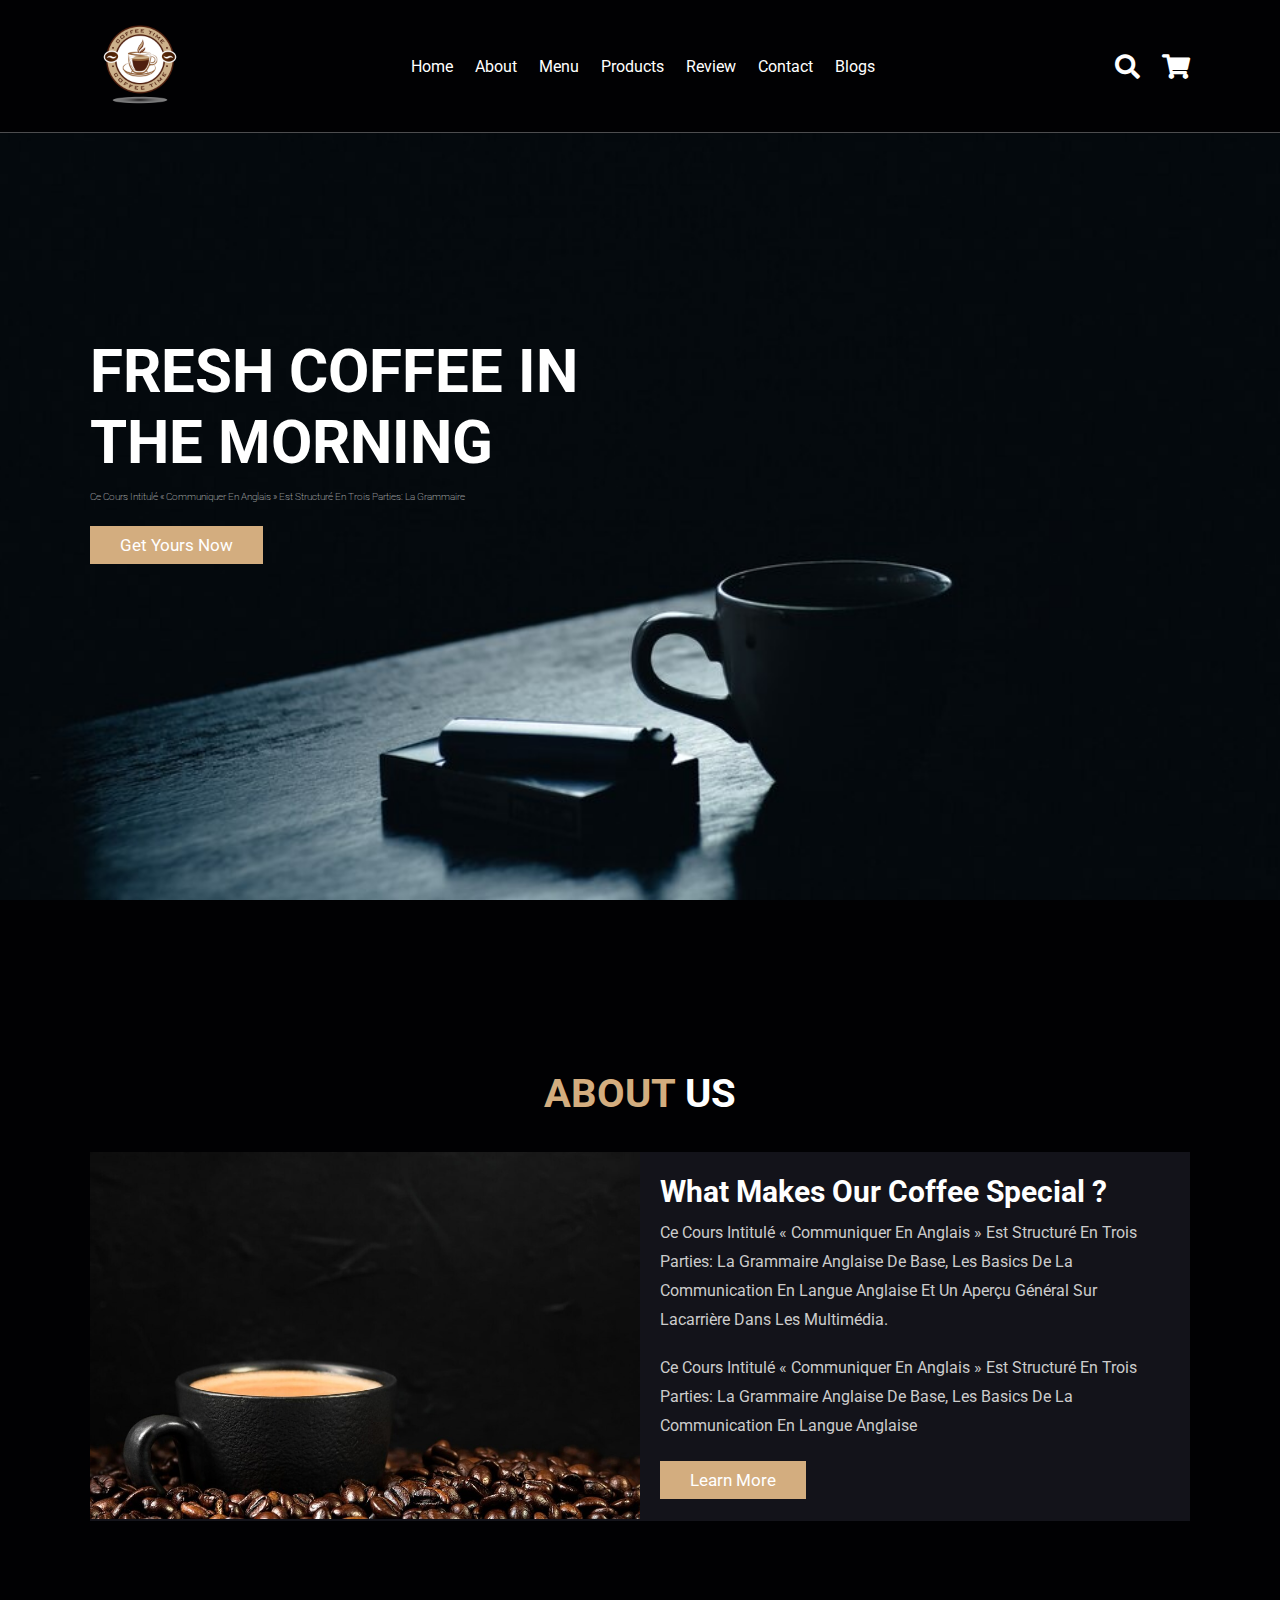
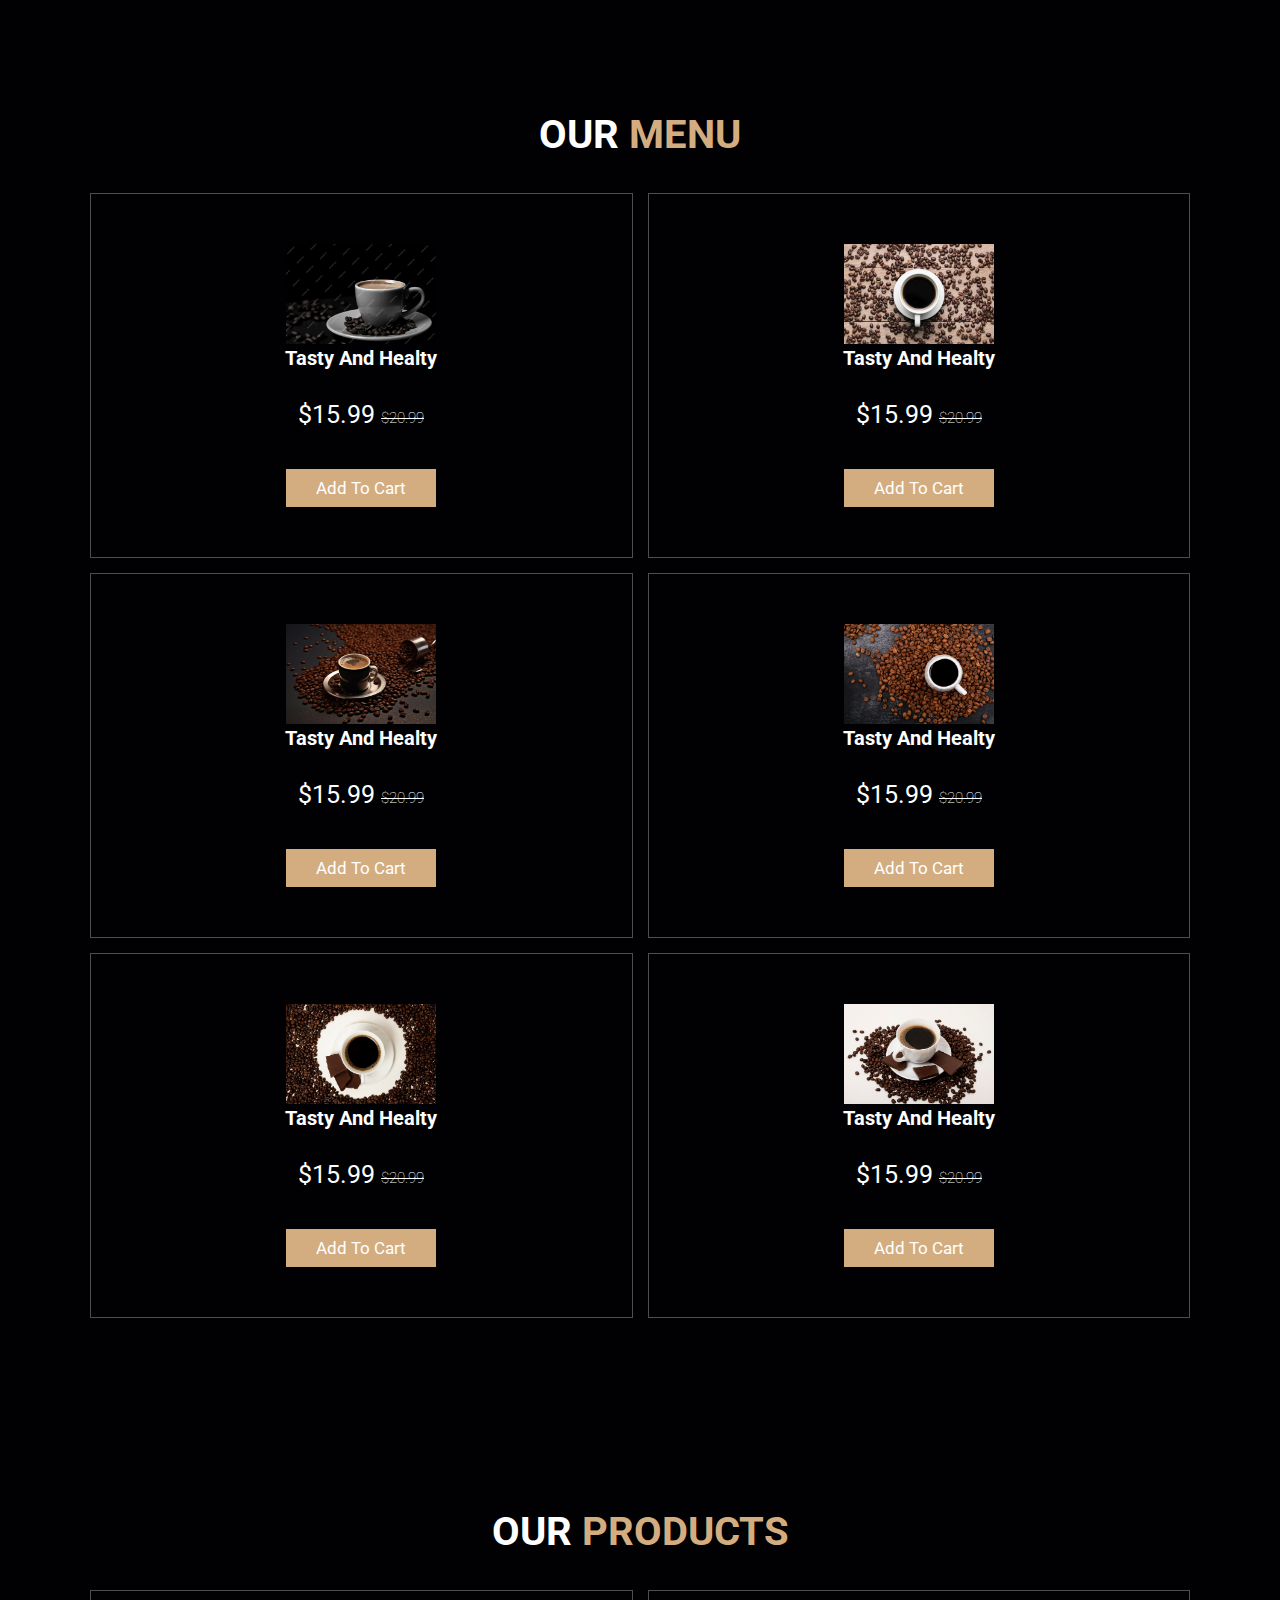
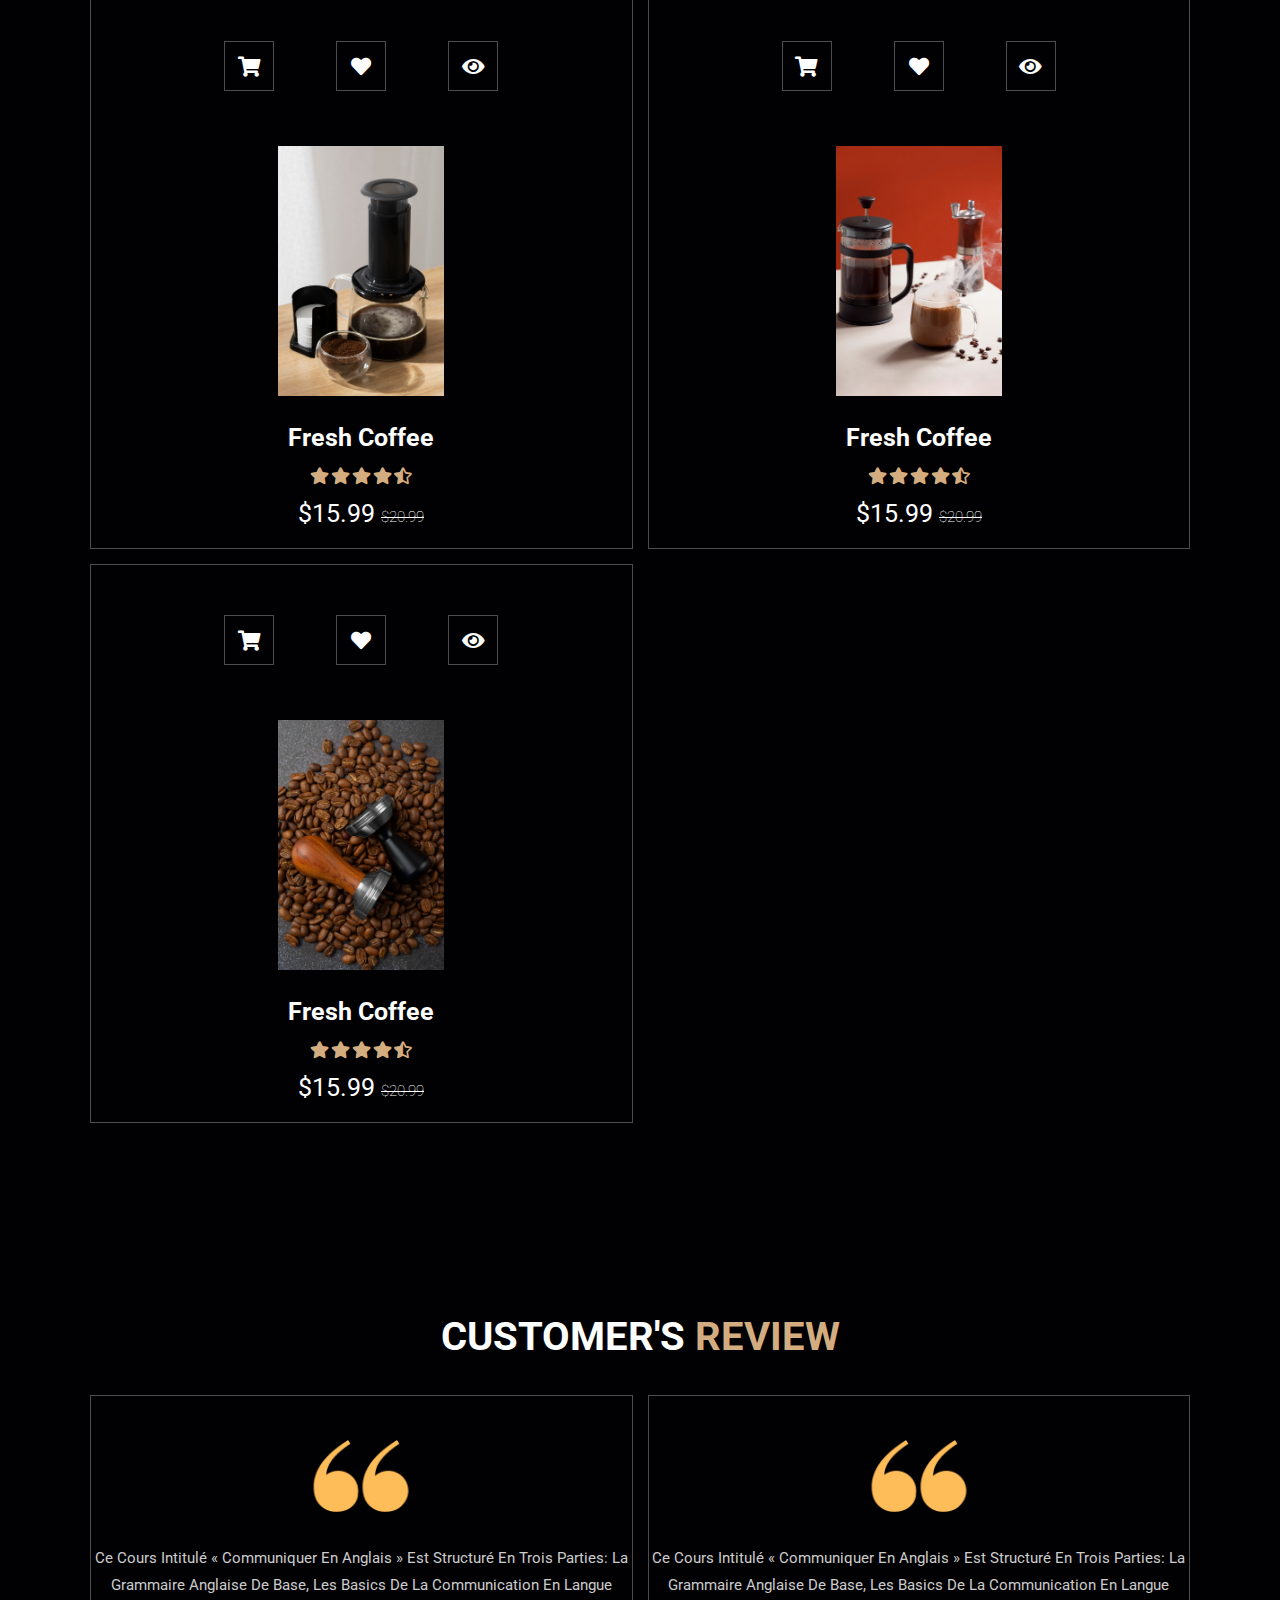
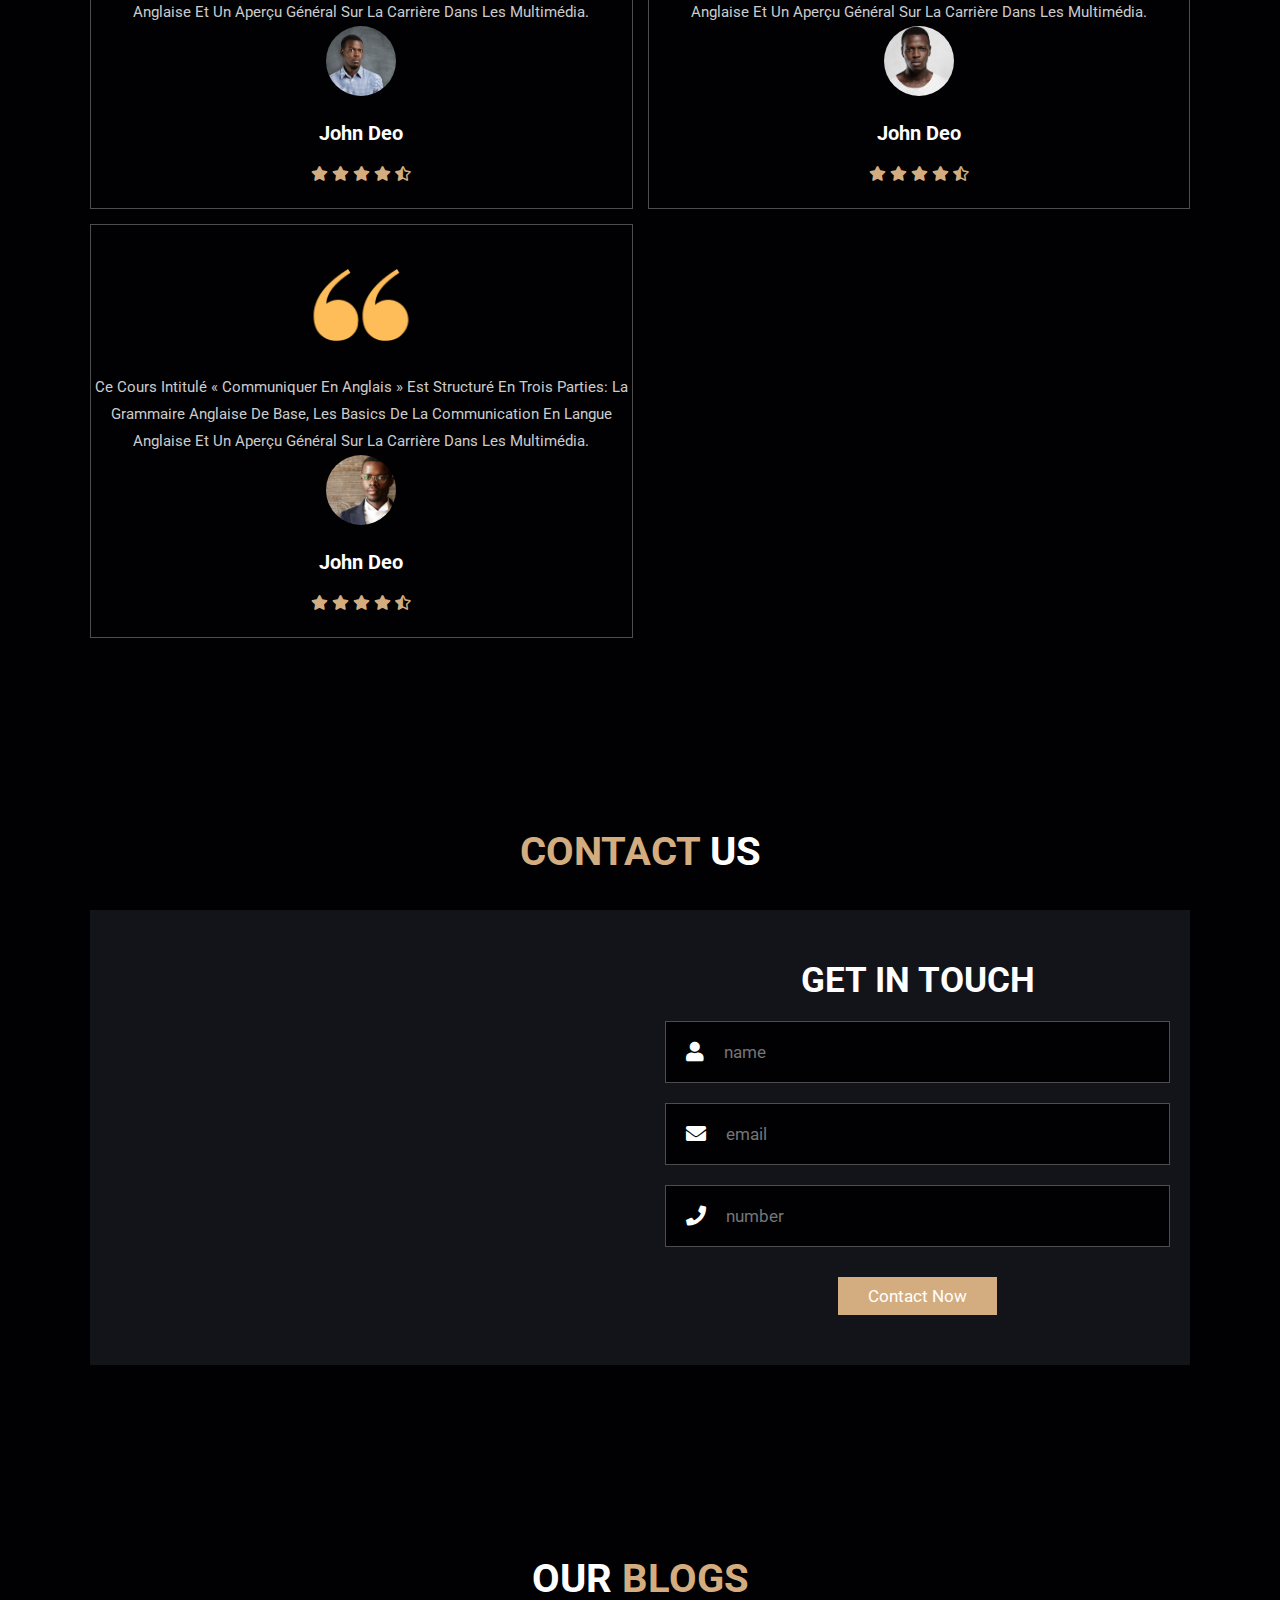
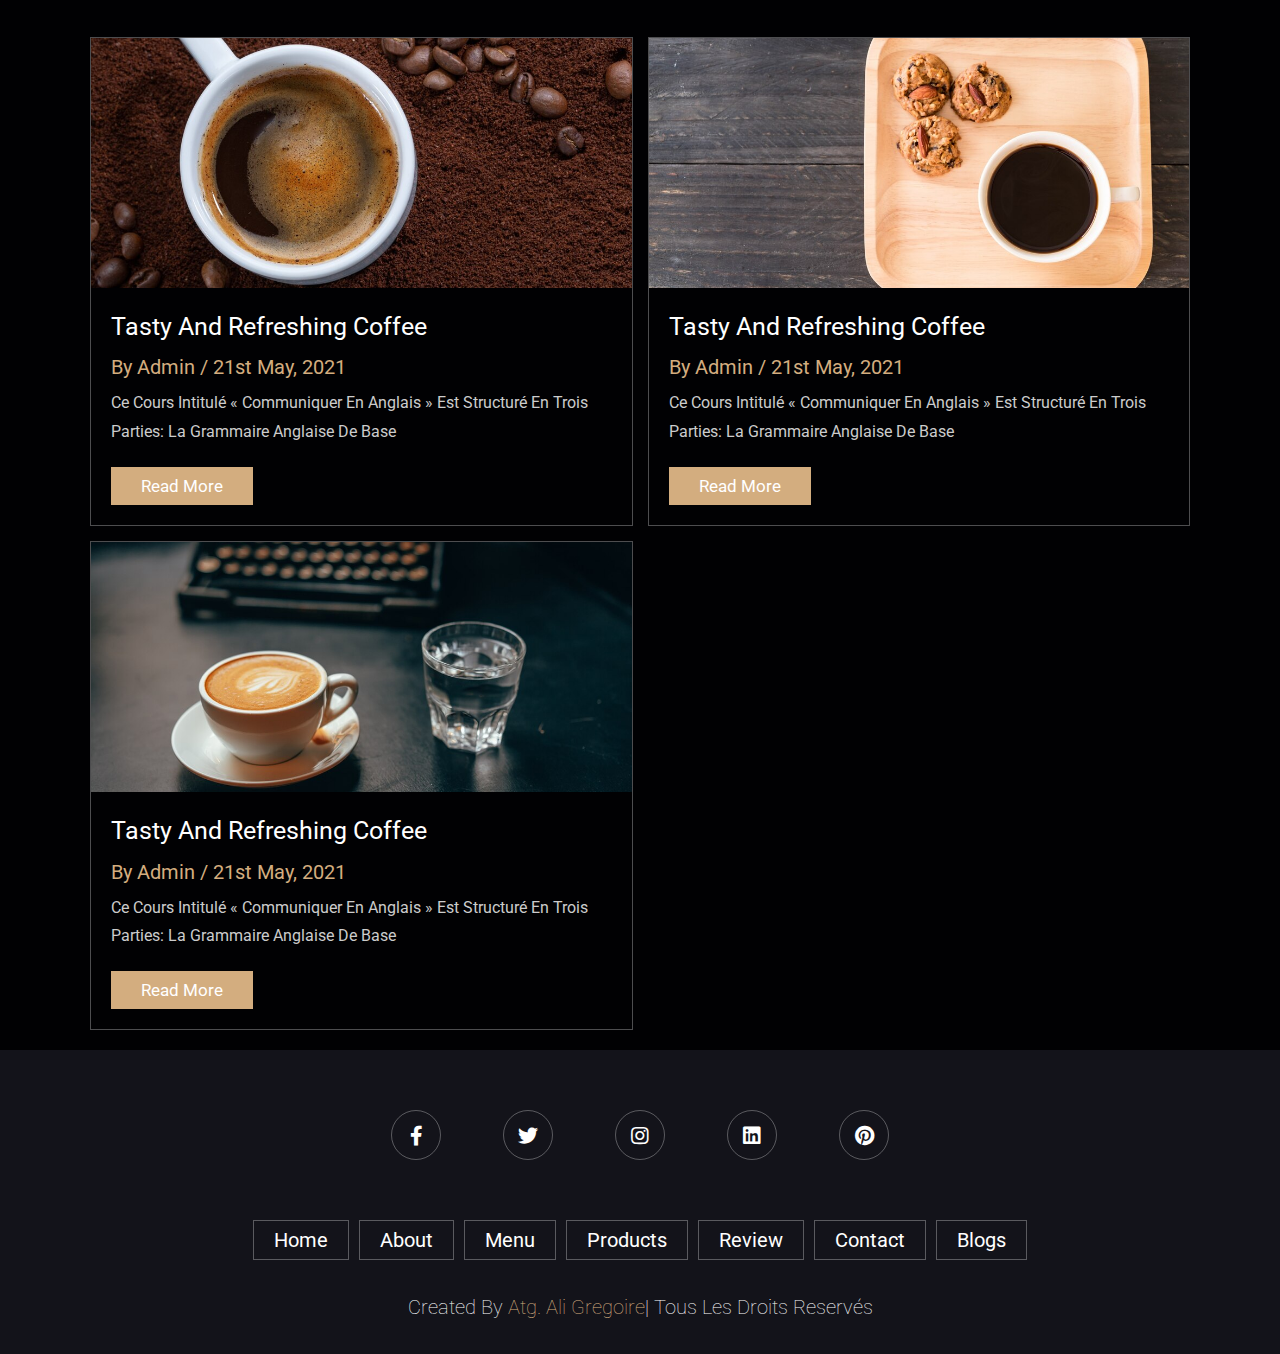
<file: index.html>
<!DOCTYPE html>
<html lang="fr">
<head>
    <meta charset="UTF-8">
    <meta name="viewport" content="width=device-width, initial-scale=1.0">
    <title>Site web café</title>
    <link rel="stylesheet" href="https://cdnjs.cloudflare.com/ajax/libs/font-awesome/5.15.4/css/all.min.css">
    <link rel="stylesheet" href="style.css">
   

</head>

<!--le header section-->

<header class="header">

    <a href="#" class="logo">
        <img src="logo.png" style="width: 100px; 
        height: auto;" alt="">
    </a>

    <nav class="navbar">
        <a href="#home">home</a>
        <a href="#about">about</a>
        <a href="#menu">menu</a>
        <a href="#products">products</a>
        <a href="#review">review</a>
        <a href="#contact">contact</a>
        <a href="#blogs">blogs</a>
    </nav>

    <div class="icons">
        <div class="fas fa-search" id="search-btn"></div>
        <div class="fas fa-shopping-cart" id="cart-btn"></div>
        <div class="fas fa-bars" id="menu-btn"></div>
    </div>

    <div class="search-form">
        <input type="search" id="search-box" placeholder="search here...">
        <label for="search-box" class="fas fa-search"></label>
    </div>

    <div class="cart-items-container">
        <div class="cart-item">
            <span class="fas fa-times"></span>
            <img src="card-item (1).jpeg" alt="">
            <div class="content">
                <h3>cart item 01</h3>
                <div class="price">$15.99/-</div>
            </div>
        </div>
    <div class="cart-item">
        <span class="fas fa-times"></span>
        <img src="card-item (2).jpeg"  alt="">
        <div class="content">
            <h3>cart item 02</h3>
            <div class="price">$15.99/-</div>
        </div>
    </div>
    <div class="cart-item">
        <span class="fas fa-times"></span>
        <img src="card-item (3).jpeg"  alt="">
        <div class="content">
            <h3>cart item 03</h3>
            <div class="price">$15.99/-</div>
        </div>
    </div>
    <div class="cart-item">
        <span class="fas fa-times"></span>
        <img src="card-item (4).jpeg"  alt="">
        <div class="content">
            <h3>cart item 04</h3>
            <div class="price">$15.99/-</div>
        </div>
    </div>
    <a href="#" class="btn">checkout now</a>
</div>

</header>
<body>

<!--home section starts-->

<section class="home" id="home">

    <div class="content">
        <h3>Fresh coffee in the morning</h3>
        <p>Ce cours intitulé « Communiquer en Anglais » est structuré en trois parties: 
            la grammaire</p>
         <a href="#" class="btn">Get yours now</a>   

    </div>

</section>

<!--about section starts-->

<section class="about" id="about">
    <h1 class="heading"> <span>about</span> us </h1>

    <div class="row">

        <div class="image">
            <img src="about-images.jpg"  alt="">
        </div>

        <div class="content">
            <h3>What makes our coffee special ?</h3>
            <p>Ce cours intitulé « Communiquer en Anglais » est structuré en trois parties: la grammaire
                anglaise de base, les basics de la communication en langue anglaise et un aperçu général sur lacarrière dans les multimédia.</p>

                <p>Ce cours intitulé « Communiquer en Anglais » est structuré en trois parties: la grammaire
                    anglaise de base, les basics de la communication en langue anglaise </p>
                    <a href="#" class="btn">Learn more</a>
                </div>

    </div>

</section>

<!--menu section starts-->

<section class="menu" id="menu">

    <h1 class="heading"> Our <span>menu</span> </h1>

    <div class="box-container">

        <div class="box">

            <img src="menu (1).jpg" alt="">
            <h3>Tasty and Healty</h3>
            <div class="price">$15.99 <span>$20.99</span></div>
            <a href="#" class="btn">Add to cart</a>

        </div>

        <div class="box">

            <img src="menu (2).jpg" alt="">
            <h3>Tasty and Healty</h3>
            <div class="price">$15.99 <span>$20.99</span></div>
            <a href="#" class="btn">Add to cart</a>

        </div>

        <div class="box">

            <img src="menu (3).jpg" alt="">
            <h3>Tasty and Healty</h3>
            <div class="price">$15.99 <span>$20.99</span></div>
            <a href="#" class="btn">Add to cart</a>

        </div>

        <div class="box">

            <img src="menu (4).jpg" alt="">
            <h3>Tasty and Healty</h3>
            <div class="price">$15.99 <span>$20.99</span></div>
            <a href="#" class="btn">Add to cart</a>

        </div>

        <div class="box">

            <img src="menu (5).jpg" alt="">
            <h3>Tasty and Healty</h3>
            <div class="price">$15.99 <span>$20.99</span></div>
            <a href="#" class="btn">Add to cart</a>

        </div>

        <div class="box">

            <img src="menu (6).jpg" alt="">
            <h3>Tasty and Healty</h3>
            <div class="price">$15.99 <span>$20.99</span></div>
            <a href="#" class="btn">Add to cart</a>

        </div>

    </div>

</section>

<!--produit section starts-->

<section class="products" id="products">

    <h1 class="heading"> our <span>products</span></h1>

    <div class="box-container">

        <div class="box">
            <div class="icons">
                <a href="#" class="fas fa-shopping-cart"></a>
                <a href="#" class="fas fa-heart"></a>
                <a href="#" class="fas fa-eye"></a>
            </div>

            <div class="image">
                <img src="produit (1).jpg" alt="">
            </div>
            <div class="content">
                <h3>fresh coffee</h3>
                <div class="starts">
                    <i class="fas fa-star"></i>
                    <i class="fas fa-star"></i>
                    <i class="fas fa-star"></i>
                    <i class="fas fa-star"></i>
                    <i class="fas fa-star-half-alt"></i>

                </div>
                <div class="price">$15.99 <span>$20.99</span></div>
            </div>
        </div>

            <div class="box">
                <div class="icons">
                    <a href="#" class="fas fa-shopping-cart"></a>
                    <a href="#" class="fas fa-heart"></a>
                    <a href="#" class="fas fa-eye"></a>
                </div>
                
    
                <div class="image">
                    <img src="produit (2).jpg" alt="">
                </div>
                <div class="content">
                    <h3>fresh coffee</h3>
                    <div class="starts">
                        <i class="fas fa-star"></i>
                        <i class="fas fa-star"></i>
                        <i class="fas fa-star"></i>
                        <i class="fas fa-star"></i>
                        <i class="fas fa-star-half-alt"></i>
    
                    </div>
                    <div class="price">$15.99 <span>$20.99</span></div>
                </div>

        </div>

        <div class="box">
            <div class="icons">
                <a href="#" class="fas fa-shopping-cart"></a>
                <a href="#" class="fas fa-heart"></a>
                <a href="#" class="fas fa-eye"></a>
            </div>

            <div class="image">
                <img src="produit (3).jpg" alt="">
            </div>
            <div class="content">
                <h3>fresh coffee</h3>
                <div class="starts">
                    <i class="fas fa-star"></i>
                    <i class="fas fa-star"></i>
                    <i class="fas fa-star"></i>
                    <i class="fas fa-star"></i>
                    <i class="fas fa-star-half-alt"></i>

                </div>
                <div class="price">$15.99 <span>$20.99</span></div>
            </div>
    </div>

</section>

<!--review section starts-->

<section class="review" id="review">

    <h1 class="heading"> customer's <span>review</span></h1>

    <div class="box-container">

        <div class="box">
            <img src="quote.png" style="width: 120px; height: auto;" alt="" class="quote">
            <p>Ce cours intitulé « Communiquer en Anglais » est structuré en trois parties: la grammaire
                anglaise de base, les basics de la communication en langue anglaise et un aperçu général sur la
                 carrière dans les multimédia. </p>
            <img src="pic (1).jpg" alt="" class="user">
            <h3>john deo</h3>
            <div class="starts">
                <i class="fas fa-star"></i>
                <i class="fas fa-star"></i>
                <i class="fas fa-star"></i>
                <i class="fas fa-star"></i>
                <i class="fas fa-star-half-alt"></i>

            </div>
        
        </div>

        <div class="box">
            <img src="quote.png" style="width: 120px; height: auto;" alt="" class="quote">
            <p>Ce cours intitulé « Communiquer en Anglais » est structuré en trois parties: la grammaire
                anglaise de base, les basics de la communication en langue anglaise et un aperçu général sur la
                 carrière dans les multimédia. </p>
            <img src="pic (2).jpg" alt="" class="user">
            <h3>john deo</h3>
            <div class="starts">
                <i class="fas fa-star"></i>
                <i class="fas fa-star"></i>
                <i class="fas fa-star"></i>
                <i class="fas fa-star"></i>
                <i class="fas fa-star-half-alt"></i>

            </div>
        
        </div>

        <div class="box">
            <img src="quote.png" style="width: 120px; height: auto;" alt="" class="quote">
            <p>Ce cours intitulé « Communiquer en Anglais » est structuré en trois parties: la grammaire
                anglaise de base, les basics de la communication en langue anglaise et un aperçu général sur la
                 carrière dans les multimédia. </p>
            <img src="pic (3).jpg" alt="" class="user">
            <h3>john deo</h3>
            <div class="starts">
                <i class="fas fa-star"></i>
                <i class="fas fa-star"></i>
                <i class="fas fa-star"></i>
                <i class="fas fa-star"></i>
                <i class="fas fa-star-half-alt"></i>

            </div>
        
        </div>

    </div>

</section>

<!--contact section starts-->

<section class="contact" id="contact">

    <h1 class="heading"> <span>contact</span> us </h1>

    <div class="row">

        <iframe class="map" src="https://www.google.com/maps/embed?pb=!1m18!1m12!1m3!1d15737.462994994763!2d1.173788979128099!3d9.56370577314137!2m3!1f0!2f0!3f0!3m2!1i1024!2i768!4f13.1!3m3!1m2!1s0x102b8b7eb2772c23%3A0x732c6fd373ccad11!2sBijoulie!5e0!3m2!1sfr!2stg!4v1715539341312!5m2!1sfr!2stg" width="600" height="450" style="border:0;" allowfullscreen="" loading="lazy" referrerpolicy="no-referrer-when-downgrade"></iframe>

        <form action="">
            <h3>get in touch</h3>
            <div class="inputBox">
                <span class="fas fa-user"></span>
                <input type="text" placeholder="name">
            </div>
            <div class="inputBox">
                <span class="fas fa-envelope"></span>
                <input type="email" placeholder="email">
            </div>
            <div class="inputBox">
                <span class="fas fa-phone"></span>
                <input type="number" placeholder="number">
            </div>
            <input type="submit" value="contact now" class="btn">
        </form>

    </div>

</section>

<!--blogs section starts-->

<section class="blogs" id="blogs">

    <h1 class="heading"> our <span>blogs</span> </h1>

    <div class="box-container">

        <div class="box">
            <div class="image">
                <img src="blog (1).jpg" alt="">
            </div>
            <div class="content">
                <a href="#" class="title">tasty and refreshing coffee</a>
                <span>by admin / 21st may, 2021</span>
                <p>Ce cours intitulé « Communiquer en Anglais » est structuré en trois parties: la grammaire anglaise de base</p>
                <a href="#" class="btn">read more</a>
            </div>

        </div>

        <div class="box">
            <div class="image">
                <img src="blog (2).jpg" alt="">
            </div>
            <div class="content">
                <a href="#" class="title">tasty and refreshing coffee</a>
                <span>by admin / 21st may, 2021</span>
                <p>Ce cours intitulé « Communiquer en Anglais » est structuré en trois parties: la grammaire anglaise de base</p>
                <a href="#" class="btn">read more</a>
            </div>

        </div>

        <div class="box">
            <div class="image">
                <img src="blog (3).jpg" alt="">
            </div>
            <div class="content">
                <a href="#" class="title">tasty and refreshing coffee</a>
                <span>by admin / 21st may, 2021</span>
                <p>Ce cours intitulé « Communiquer en Anglais » est structuré en trois parties: la grammaire anglaise de base</p>
                <a href="#" class="btn">read more</a>
            </div>

        </div>

    </div>

</section>

<!--footer section-->

<section class="footer">

    <div class="shar">
        <a href="#" class="fab fa-facebook-f"></a>
        <a href="#" class="fab fa-twitter"></a>
        <a href="#" class="fab fa-instagram"></a>
        <a href="#" class="fab fa-linkedin"></a>
        <a href="#" class="fab fa-pinterest"></a>
    </div>

    <div class="links">
        <a href="#">home</a>
        <a href="#">about</a>
        <a href="#">menu</a>
        <a href="#">products</a>
        <a href="#">review</a>
        <a href="#">contact</a>
        <a href="#">blogs</a>
    </div>

    <div class="credit">created by <span>atg. ali gregoire</span>| tous les droits reservés</div>

</section>

<script src="script.js"></script>

</body>
</html>
</file>
<file: style.css>
@import url('https://fonts.googleapis.com/css2?family=Roboto:wght@100;300;400;500;500;700&display=swap');

:root{
    --main-color: #d3ad7f;
    --black: #13131a;
    --gb: #010103;
    --border: .1rem solid rgba(255,255,255,.3);
}

*{
    font-family: 'Roboto', sans-serif;
    margin: 0; padding: 0;
    box-sizing: border-box;
    outline: none; border: none;
    text-decoration: none;
    text-transform: capitalize;
    transition: .2s linnear;
    
}

html{
    font-size: 62.5%;
    overflow: auto;
    scroll-padding-top: 9rem;
    scroll-behavior: smooth;
}

html::-webkit-scrollbar{
    width: 8rem;
}

html::-webkit-scrollbar-track{
    background: #fff;
    border-radius: 5rem;
}

body{
    background: var(--gb);
}

section{
    padding: 2rem 7%;
}

.btn{
    margin-top: 1rem;
    display: inline-block;
    padding: .9rem 3rem;
    font-size: 1.7rem;
    color: #fff;
    background: var(--main-color);
    cursor: pointer;
}

.btn:hover{
    letter-spacing: 2rem;
}

.header{
    background: var(--gb);
    display: flex;
    align-items: center;
    justify-content: space-between;
    padding: 1.5em 7%;
    border-bottom: var(--border);
    position: fixed;
    top: 0; left: 0; right: 0;
    z-index: 1000;
}


.header .logo img{
    height: 6rem;
}

/* Les Menus */

.header .navbar a{
    margin: 0 1rem;
    font-size: 1.6rem;
    color: #fff;
}

.header .navbar a:hover{
    color: var(--main-color);
    border-bottom: .1rem solid var(--main-color);
    padding-bottom: .5rem;
}

/* Les Icones */

.header .icons div{
    color: #fff;
    cursor: pointer;
    font-size: 2.5rem;
    margin-left: 2rem;
}

.header .icons div:hover{
    color: var(--main-color );
}

#menu-btn{
    display: none;
}

/* Structure de recherche */

.header .search-form{
    position: absolute;
    top: 115%; right: 7%;
    background: #fff;
    width: 50rem;
    height: 5rem;
    display: flex;
    align-items: center;
    transform: scaleY(0);
    transform-origin: top;
}

.header .search-form.active{
    transform: scaleY(1);
}

.header .search-form input{
    height: 100%;
    width: 100%;
    font-size: 1.6rem;
    color: var(--black);
    padding: 1rem;
    text-transform: none;
}

.header .search-form label{
    cursor: pointer;
    font-size: 2.2rem;
    margin-right: 1.5rem;
    color: var(--black); 
}

.header .search-form label:hover{
    color: var(--main-color);
}

/* Bannier de vente */

.header .cart-items-container{
    position: absolute;
    top: 100%; right: -90%;
    height: calc(100vh - 9.5rem);
    width: 35rem;
    background: #fff;
    padding: 0 1.5rem;
}


.header .cart-items-container .cart-item{
    position: relative;
    margin: 2rem 0;
    display: flex;
    align-items: center;
    gap: 1.5rem;

}

.header .cart-items-container.active{
    right: 0;
}

.header .cart-items-container .cart-item .fa-times{
    position: absolute;
    top: 1rem; right: 1rem;
    font-size: 2rem;
    cursor: pointer;
    color: var(--black);
}

.header .cart-items-container .cart-item .fa-times:hover{
    color: var(--main-color);
}

.header .cart-items-container .cart-item img{
    height: 7rem;
}

.header .cart-items-container .cart-item .content h3{
    font-size: 2rem;
    color: var(--black);
    padding-bottom: .5rem;
}

.header .cart-items-container .cart-item .content .price{
    font-size: 1.5rem;
    color: var(--main-color);
}

.header .cart-items-container .btn{
    width: 100%;
    text-align: center;
}

.home{
    min-height: 100vh;
    display: flex;
    align-items: center;
    background: url(home-image.jpg) no-repeat;
    background-size: cover;
    background-position: center;
}

.home .content{
    max-width: 60rem;
}

.home .content h3{
    font-size: 6rem;
    text-transform: uppercase;
    color: #fff;
}

.home .content p{
    font-size: 1rem;
    font-weight: lighter;
    line-height: 1.8;
    padding: 1rem 0;
    color: #eee;
}

.heading{
    text-align: center;
    color: #fff;
    text-transform: uppercase;
    padding-bottom: 3.5rem;
    padding-top: 15rem;
    font-size: 4rem;

}

.heading span{
    color: var(--main-color);
    text-transform: uppercase;
}

/* media queries */
@media(max-width:991px){

    html{
        font-size: 55%;
    }
    .header{
        padding: 1.5rem 2rem;
    }
    section{
        padding: 2rem 7%;
    }
}

@media(max-width:760px){

    #menu-btn{
        display: inline-block;
    }

    .header .navbar{
        position: absolute;
        top: 100%; right: -100%;
        background: #fff;
        width: 30rem;
        height: calc(100vh - 9.5rem);
    }

    .header .navbar.active{
        right: 0;
    }

    .header .navbar a{
        color: var(--black);
        display: block;
        margin: 1.5rem;
        padding: .5rem;
        font-size: 2rem;
    }

    .header .search-form{
        width: 90%;
        right: 2rem;
    }

    .header .search-form{
        width: 90%;
        right: 2rem;
    }

    .home{
        background-position: left;
        justify-content: center;
        align-items: center;
    }

    .home .content h3{
        font-size: 4.5rem;
    }

    .home .content p{
        font-size: 1.5rem;
    }

}

@media(max-width:450px){

    html{
        font-size: 50%;
    }
    
}

.about .row {
    display: flex;
    align-items: center;
    background: var(--black);
    flex-wrap: wrap;
}

.about .row .image{
    flex: 1 1 45rem;
}

.about .row .image img{
    width: 100%;
}

.about .row .content{
    flex: 1 1 45rem;
    padding: 2rem;
}

.about .row .content h3{
    font-size: 3rem;
    color: #fff;
}

.about .row .content p{
    font-size: 1.6rem;
    color: #ccc;
    padding: 1rem 0;
    line-height: 1.8;
}




.menu .box-container {
    display: grid;
    grid-template-columns: repeat(auto-fit, minmax(39rem, 1fr));
    gap: 1.5rem;
}

.menu .box-container .box{
    padding: 5rem;
    text-align: center;
    border: var(--border);
}

.menu .box-container .box img{
    height: 10rem;
}

.menu .box-container .box h3{
    color: #fff;
    font-size: 2rem;
   
}

.menu .box-container .box .price{
    color: #fff;
    font-size: 2.5rem;
    padding: 3rem 0;
}

.menu .box-container .box .price span{
    color: #fff;
    font-size: 1.5rem;
    text-decoration: line-through;
    font-weight: lighter;
}

.menu .box-container .box:hover{
    background: #fff;
}

.menu .box-container .box:hover > *{
    color: var(--black);
}

.products .box-container{
    display: grid;
    grid-template-columns: repeat(auto-fit, minmax(39rem, 1fr));
    gap: 1.5rem;
}

.products .box-container .box{
    text-align: center;
    border: var(--border);
    padding: 2rem;
}

.products .box-container .box .icons a{
    height: 5rem;
    width: 5rem;
    line-height: 5rem;
    font-size: 2rem;
    border: var(--border);
    color: #fff;
    margin: 3rem;
}

.products .box-container .box .icons a:hover{
    background: var(--main-color);
}

.products .box-container .box .image{
    padding: 2.5rem 0;
}

.products .box-container .box .image img{
    height: 25rem;
}

.products .box-container .box .content h3{
    color: #fff;
    font-size: 2.5rem;
}

.products .box-container .box .content .starts{
    padding: 1.5rem;
}

.products .box-container .box .content .starts i{
    font-size: 1.7rem;
    color: var(--main-color);
}

.products .box-container .box .content .price{
    color: #fff;
    font-size: 2.5rem;
}

.products .box-container .box .content .price span{
    text-decoration: line-through;
    font-weight: lighter;
    font-size: 1.5rem;
}

.review .box-container{
    display: grid;
    grid-template-columns: repeat(auto-fit, minmax(39rem, 1fr));
    gap: 1.5rem;
}

.review .box-container .box{
    border: var(--border);
    text-align: center;
    padding: 3rem 2rem;
}

.review .box-container .box{
    font-size: 1.5rem;
    line-height: 1.8;
    color: #ccc;
    padding: 2rem 0;
}

.review .box-container .box .user{
    height: 7rem;
    width: 7rem;
    border-radius: 50%;
    object-fit: cover;
}

.review .box-container .box h3{
    padding: 1rem 0;
    font-size: 2rem;
    color: #fff;
}

.review .box-container .box .starts i{
    font-size: 1.5rem;
    color: var(--main-color);
}

.contact .row{
    display: flex;
    background: var(--black);
    flex-wrap: wrap;
    gap: 1rem;
}

.contact .row .map{
    flex: 1 1 45rem;
    width: 100%;
    object-fit: cover;
}


.contact .row form{
    flex: 1 1 45rem;
    padding: 5rem 2rem;
    text-align: center;
}


.contact .row form h3{
   text-transform: uppercase;
   font-size: 3.5rem;
   color: #fff;
}

.contact .row form .inputBox{
    display: flex;
    align-items: center;
    margin-top: 2rem;
    margin-bottom: 2rem;
    background: var(--gb);
    border: var(--border);
}

.contact .row form .inputBox span{
    color: #fff;
    font-size: 2rem;
    padding-left: 2rem;
}

.contact .row form .inputBox input{
    width: 100%;
    padding: 2rem;
    font-size: 1.7rem;
    color: #fff;
    text-transform: none;
    background: none;
}

.blogs .box-container{
    display: grid;
    grid-template-columns: repeat(auto-fit, minmax(39rem, 1fr));
    gap: 1.5rem;
}

.blogs .box-container .box{
    border: var(--border);
}

.blogs .box-container .box .image{
    height: 25rem;
    overflow: hidden;
    width: 100%;
}

.blogs .box-container .box .image img{
    height: 100%;
    object-fit: cover;
    width: 100%;
}

.blogs .box-container .box:hover .image img{
    transform: scale(1.2);
}

.blogs .box-container .box .content{
    padding: 2rem;
}

.blogs .box-container .box .content .title{
    font-size: 2.5rem;
    line-height: 1.5;
    color: #fff;
}

.blogs .box-container .box .content .title:hover{
    color: var(--main-color);
}

.blogs .box-container .box .content span{
    color: var(--main-color);
    display: block;
    padding-top: 1rem;
    font-size: 2rem;
}
.blogs .box-container .box .content p{
    font-size: 1.6rem;
    line-height: 1.8;
    color: #ccc;
    padding: 1rem 0;
}

.footer{
    background: var(--black);
    text-align: center;
}

.footer .shar{
    padding: 1rem 0;
}

.footer .shar a{
    height: 5rem;
    width: 5rem;
    line-height: 5rem;
    font-size: 2rem;
    color: #fff;
    border: var(--border);
    margin: 3rem;
    border-radius: 50%;
}

.footer .shar a:hover{
    background-color: var(--main-color);
}

.footer .links{
    display: flex;
    justify-content: center;
    flex-wrap: wrap;
    padding: 2rem 0;
    gap: 1rem;
}

.footer .links a{
    padding: .7rem 2rem;
    color: #fff;
    border: var(--border);
    font-size: 2rem;
}

.footer .links a:hover{
    background: var(--main-color);
}

.footer .credit{
    font-size: 2rem;
    color: #fff;
    font-weight: lighter;
    padding: 1.5rem;
}

.footer .credit span{
    color: var(--main-color);
}
</file>
